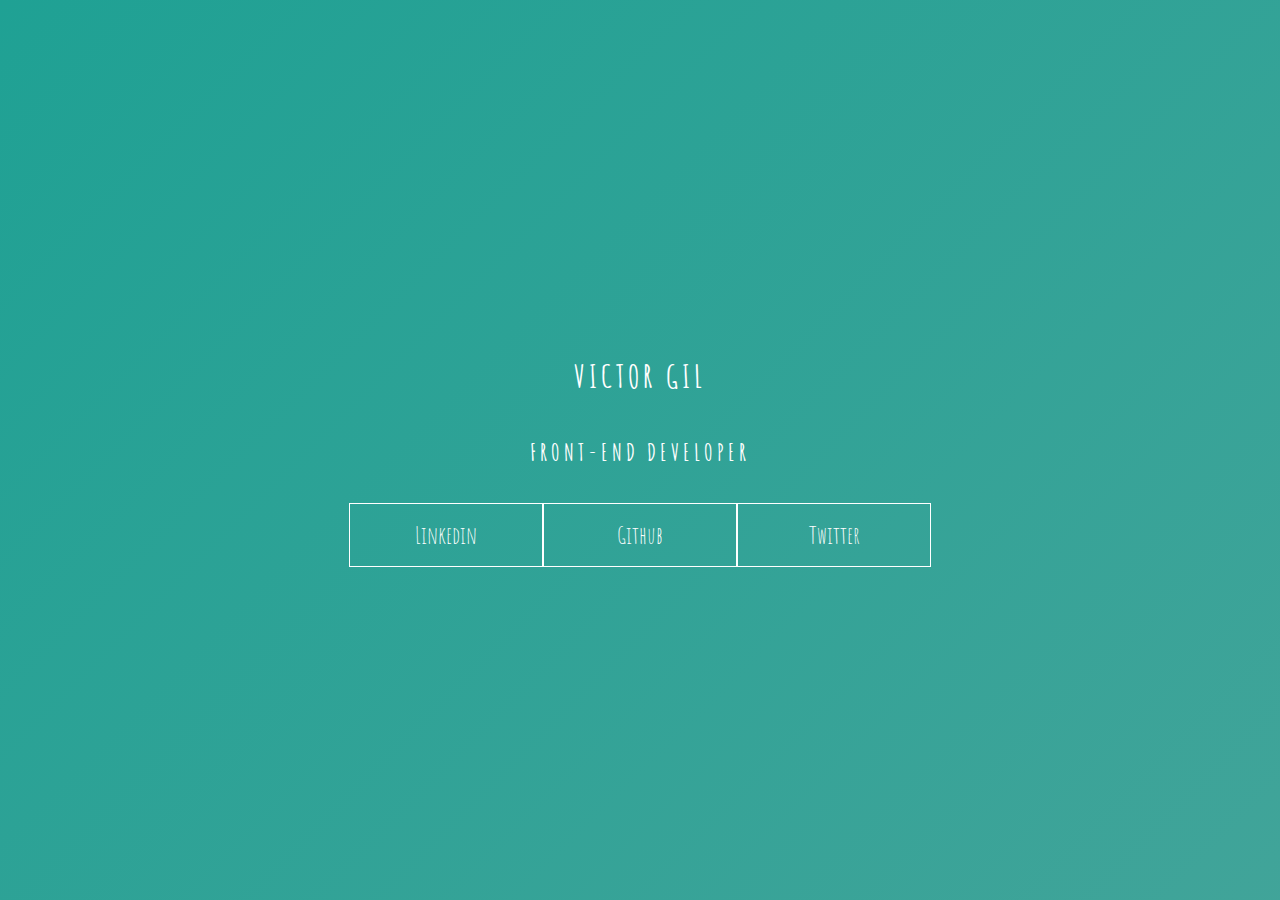
<file: keyframes_1/index.html>
<!DOCTYPE html>
<html lang="en">
<head>
    <meta charset="UTF-8">
    <meta name="viewport" content="width=device-width, initial-scale=1.0">
    <link rel="stylesheet" href="style.css">
    <title>Document</title>
</head>
<body>
    <main class="wrapper">
        <h1>Victor Gil</h1>
        <h2>Front-end Developer</h2>
        <div class="social-media">
            <a href="https://www.linkedin.com/in/srgil11/">Linkedin</a>
            <a href="https://github.com/SrGiL11">Github</a>
            <a href="https://twitter.com/SrGiL11">Twitter</a>
        </div>
    </main>
</body>
</html>
</file>
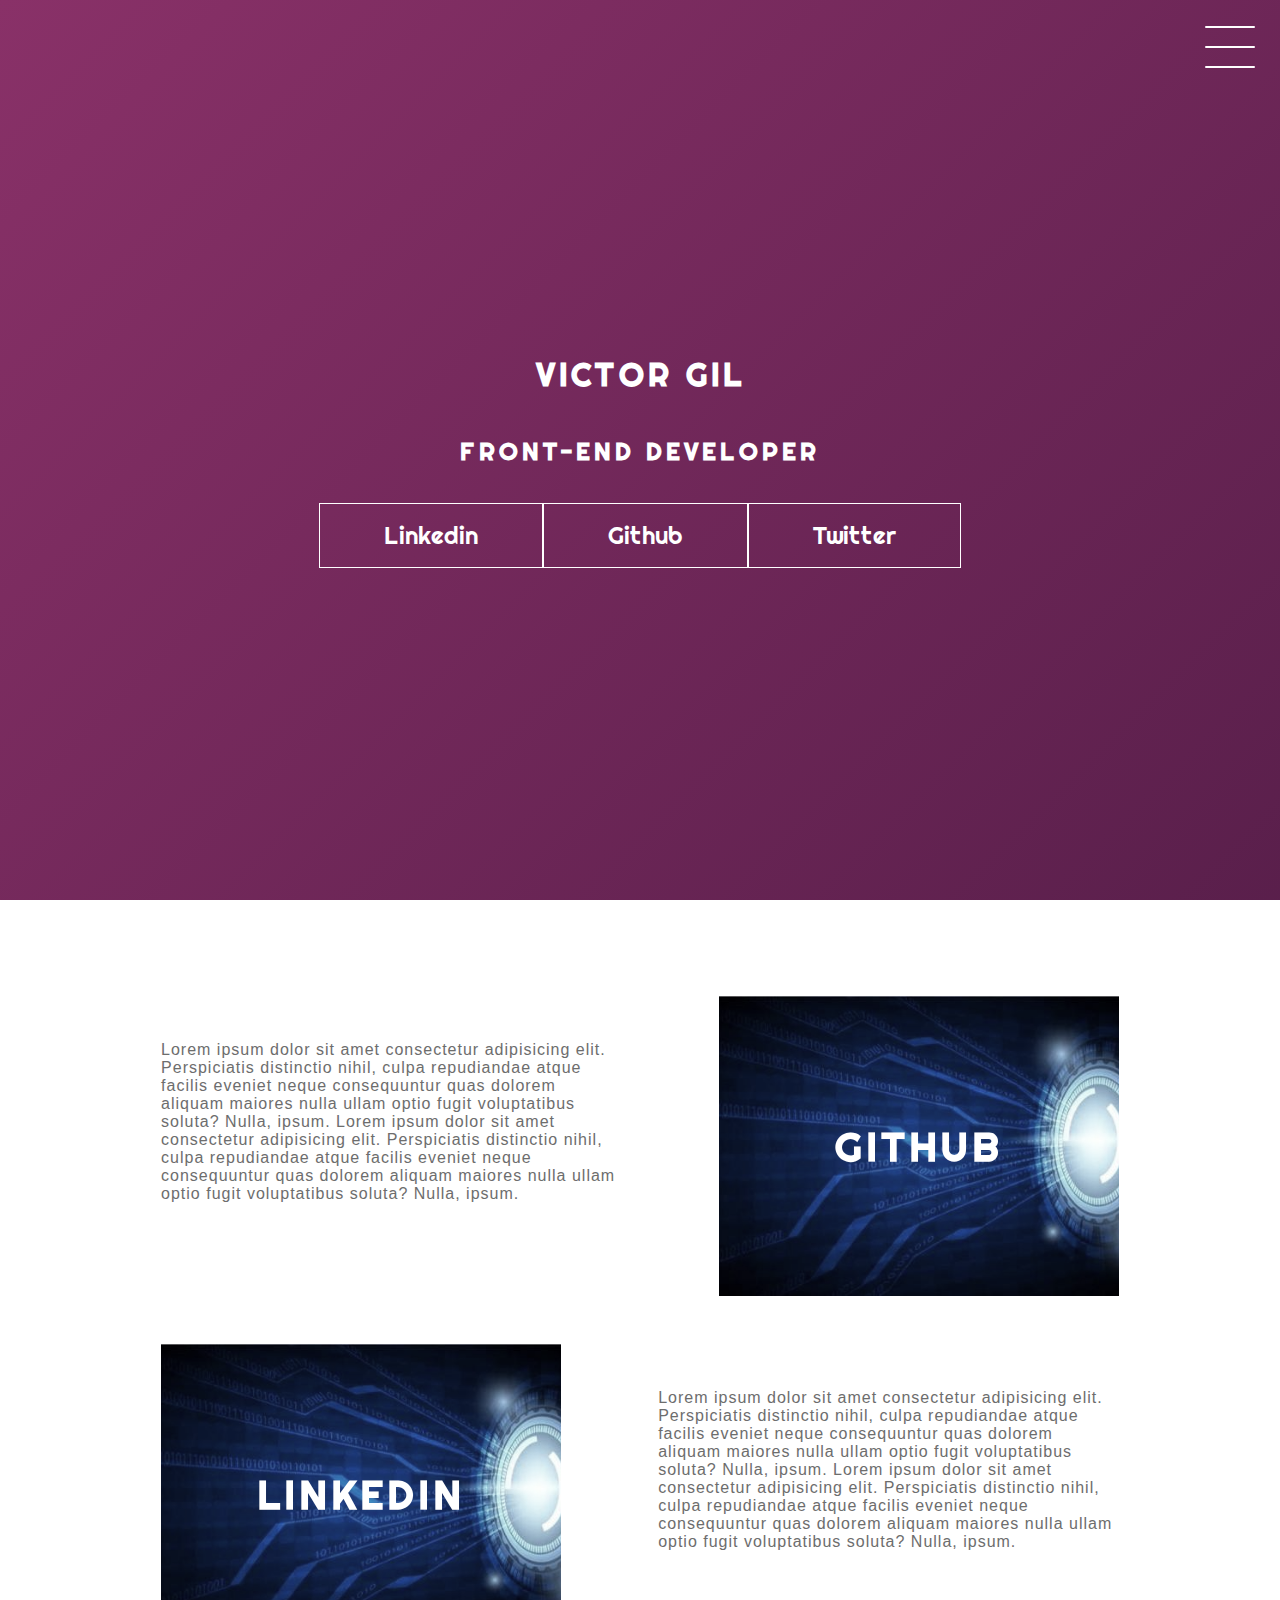
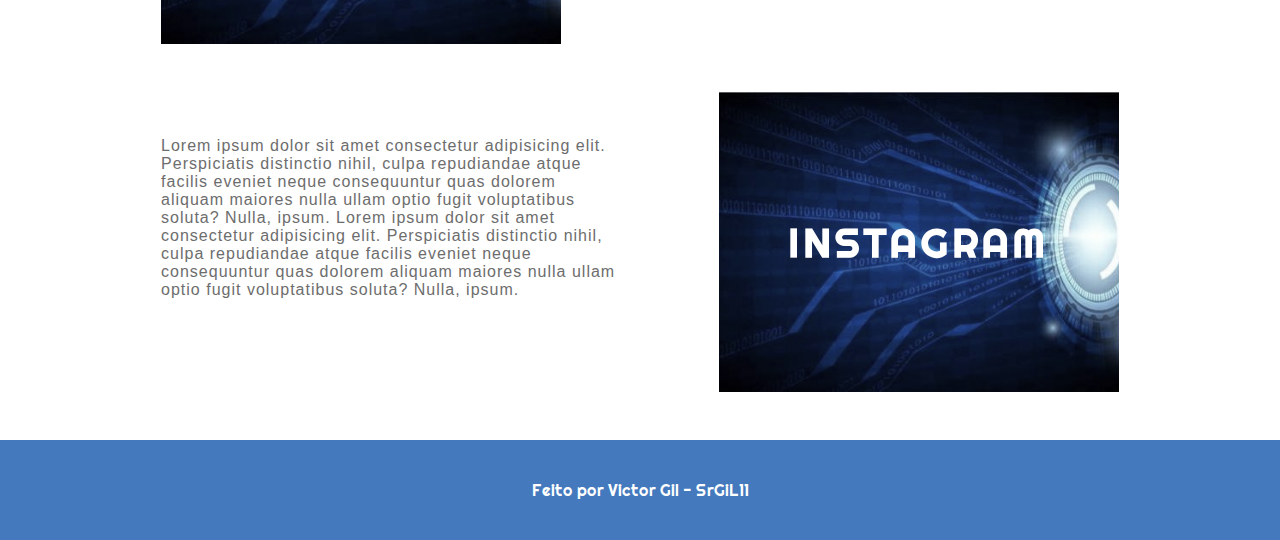
<file: projeto_final/index.html>
<!DOCTYPE html>
<html lang="en">
<head>
    <meta charset="UTF-8">
    <meta name="viewport" content="width=device-width, initial-scale=1.0">
    <link rel="stylesheet" href="style.css">
    <title>Document</title>
</head>
<body>
    <header class="header-wrapper">
        <div class="header">
            <div class="checkbox-container">
                <div class="checkbox-wrapper">
                    <input type="checkbox" id="toggle">
                    <label class="checkbox" for="toggle">
                        <div class="trace"></div>
                        <div class="trace"></div>
                        <div class="trace"></div>
                    </label>
                    <div class="menu"></div>
                    <nav class="menu-items">
                        <ul>
                            <li>
                                <a href="#">Home</a>
                            </li>
                            <li>
                                <a href="#">Sobre</a>
                            </li>
                            <li>
                                <a href="#">Projetos</a>
                            </li>
                        </ul>
                    </nav>
                </div>
            </div>
        </div>
        <h1>Victor Gil</h1>
        <h2>Front-end Developer</h2>
        <div class="social-media">
            <a href="https://www.linkedin.com/in/srgil11/">Linkedin</a>
            <a href="https://github.com/SrGiL11">Github</a>
            <a href="https://twitter.com/SrGiL11">Twitter</a>
        </div>
    </header>
    <div class="container">
        <div class="card-container">
            <div class="card-text">Lorem ipsum dolor sit amet consectetur adipisicing elit. Perspiciatis distinctio nihil, culpa repudiandae atque facilis eveniet neque
             consequuntur quas dolorem aliquam maiores nulla ullam optio fugit voluptatibus soluta? Nulla, ipsum.
             Lorem ipsum dolor sit amet consectetur adipisicing elit. Perspiciatis distinctio nihil, culpa repudiandae atque facilis eveniet neque
             consequuntur quas dolorem aliquam maiores nulla ullam optio fugit voluptatibus soluta? Nulla, ipsum.
            </div>
            <div class="card">
                <div class="card-wrapper">
                    <h2>Github</h2>
                    <p>Veja meus projetos!</p>
                </div>
            </div>
        </div>

        <div class="card-container">
            <div class="card">
                <div class="card-wrapper">
                    <h2>Linkedin</h2>
                    <p>Vem ver minha carreira profissional!</p>
                </div>
            </div>
            <div class="card-text">Lorem ipsum dolor sit amet consectetur adipisicing elit. Perspiciatis distinctio nihil, culpa repudiandae atque facilis eveniet neque
             consequuntur quas dolorem aliquam maiores nulla ullam optio fugit voluptatibus soluta? Nulla, ipsum.
             Lorem ipsum dolor sit amet consectetur adipisicing elit. Perspiciatis distinctio nihil, culpa repudiandae atque facilis eveniet neque
             consequuntur quas dolorem aliquam maiores nulla ullam optio fugit voluptatibus soluta? Nulla, ipsum.
            </div>
        </div>
        
        <div class="card-container">
            <div class="card-text">Lorem ipsum dolor sit amet consectetur adipisicing elit. Perspiciatis distinctio nihil, culpa repudiandae atque facilis eveniet neque
             consequuntur quas dolorem aliquam maiores nulla ullam optio fugit voluptatibus soluta? Nulla, ipsum.
             Lorem ipsum dolor sit amet consectetur adipisicing elit. Perspiciatis distinctio nihil, culpa repudiandae atque facilis eveniet neque
             consequuntur quas dolorem aliquam maiores nulla ullam optio fugit voluptatibus soluta? Nulla, ipsum.
            </div>
            <div class="card">
                <div class="card-wrapper">
                    <h2>Instagram</h2>
                    <p>Ou mais do meu dia-a-dia ;)</p>
                </div>
            </div>
        </div>
    </div>
    <footer class="footer">
        Feito por Victor Gil - SrGiL11 
    </footer>
</body>
</html>
</file>
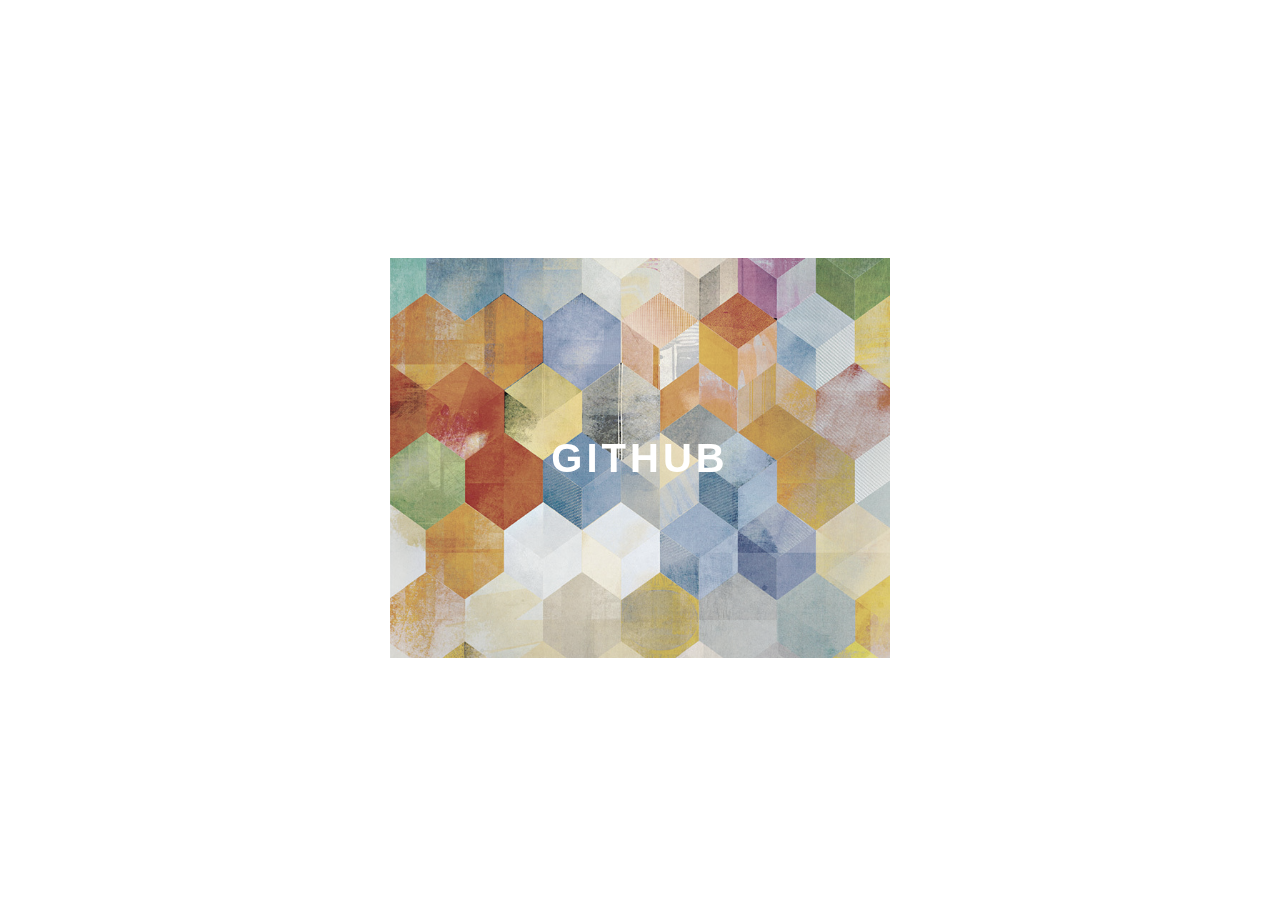
<file: transitions_1/index.html>
<!DOCTYPE html>
<html lang="en">
<head>
    <meta charset="UTF-8">
    <meta name="viewport" content="width=device-width, initial-scale=1.0">
    <link rel="stylesheet" href="style.css">
    <title>Document</title>
</head>
<body>
    <div class="container">
        <div class="card">
            <div class="card-wrapper">
                <h2>Github</h2>
                <p> Veja meus projetos! </p>
            </div>
        </div>
    </div>
</body>
</html>
</file>
<file: keyframes_1/style.css>
@import url('https://fonts.googleapis.com/css2?family=Amatic+SC&display=swap');

body {
    margin: 0;
    padding: 0;
    color: #ffffff;
    font-family: 'amatic sc', sans-serif;
}

.wrapper {
    height: 100vh;
    width: 100vw;
    background: linear-gradient(-45deg, #5e0878, #085078, #4ca59b, #1fa194);
    background-size: 400% 400%;
    display: flex;
    flex-direction: column;
    justify-content: center;
    align-items: center;
    animation: backgroundTransition 8s ease-in-out infinite;
}

h1 {
    text-transform: uppercase;
    letter-spacing: 4px;
}

h2 {
    text-transform: uppercase;
    letter-spacing: 4px;
}

.social-media {
    margin-top: 1rem;
    display: flex;
}

a {
    text-decoration: none;
    color: #ffffff;
    font-size: 24px;
    padding: 1rem 4rem;
    border: 1px solid #ffffff;
    min-width: 4rem;
    display: flex;
    justify-content: center;
    align-items: center;
    transition: .5s cubic-bezier(0.55, 0.025, 0.675, 0.97);
}

a:hover {
    color: #085078;
    background-color: #ffffff;
}

@keyframes backgroundTransition {
    0% {
        background-position:  0% 80%;
    }
    50% {
        background-position: 80% 100%;
    }
    100% {
        background-position: 0% 90%;
    }
}
</file>
<file: projeto_final/style.css>
@import url('https://fonts.googleapis.com/css2?family=Lobster&family=PT+Serif:ital@1&family=Righteous&display=swap');

body {
    margin: 0;
    padding: 0;
    color: #ffffff;
    font-family: 'Lobster', cursive;
    font-family: 'PT Serif', serif;
    font-family: 'Righteous', cursive;
}

/* HEADER */

.header-wrapper {
    height: 100vh;
    width: 100vw;
    background: linear-gradient(-45deg, #050404, #2E1C2B, #4A1942, #893168);
    background-size: 400% 400%;
    display: flex;
    flex-direction: column;
    justify-content: center;
    align-items: center;
    animation: backgroundTransition 8s ease-in-out infinite;
    position: relative;
}

h1 {
    text-transform: uppercase;
    letter-spacing: 4px;
}

h2 {
    text-transform: uppercase;
    letter-spacing: 4px;
}

.social-media {
    margin-top: 1rem;
    display: flex;
}

.social-media a {
    text-decoration: none;
    color: #ffffff;
    font-size: 24px;
    padding: 1rem 4rem;
    border: 1px solid #ffffff;
    min-width: 4rem;
    display: flex;
    justify-content: center;
    align-items: center;
    transition: .5s cubic-bezier(0.55, 0.025, 0.675, 0.97);
}

a:hover {
    color: #2E1C2B;
    background-color: #ffffff;
}

@keyframes backgroundTransition {
    0% {
        background-position:  0% 80%;
    }
    50% {
        background-position: 80% 100%;
    }
    100% {
        background-position: 0% 90%;
    }
}

/* MENU HAMBURGUER */

.checkbox-container {
    display: flex;
    justify-content: center;
    align-items: center;
}

.checkbox {
    height: 100px;
    width: 100px;
    position: absolute;
    top: 0;
    right: 0;
    display: flex;
    justify-content: center;
    cursor: pointer;
    z-index: 9999;
    transition: 400ms ease-in-out 0s;
}

.checkbox .trace {
    width: 50px;
    height: 2px;
    background-color: white;
    position: absolute;
    border-radius: 4px;
    transition: 0.5s ease-in-out;
}

.checkbox .trace:nth-child(1) {
    top: 26px;
    transform: rotate(0);
}

.checkbox .trace:nth-child(2) {
    top: 46px;
    transform: rotate(0);
}

.checkbox .trace:nth-child(3) {
    top: 66px;
    transform: rotate(0);
}

#toggle {
    display: none;
}

/* MENU */

.menu {
    position: absolute;
    top: 28px;
    right: 30px;
    background: transparent;
    height: 40px;
    width: 40px;
    border-radius: 50%;
    box-shadow: 0px 0px 0px 0px white;
    z-index: -1;
    transition: 400ms ease-in-out 0s;
}

.menu-items {
    position: fixed;
    top: 0;
    left: 0;
    width: 100%;
    height: 100vh;
    display: flex;
    justify-content: center;
    align-items: center;
    z-index: 2;
    opacity: 0;
    visibility: hidden;
    transition: 400ms ease-in-out 0s;
}

.menu-items ul {
    list-style-type: none;
}

.menu-items ul li a{
    margin: 10px 0;
    color: #2E1C2B;
    text-decoration: none;
    text-transform: uppercase;
    letter-spacing: 4px;
    font-size: 40px;
}

/* ANIMAÇÃO DO MENU */

#toggle:checked + .checkbox .trace:nth-child(1) {
    transform: rotate(45deg);
    background-color: #2E1C2B;
    top: 47px;
}

#toggle:checked + .checkbox .trace:nth-child(2) {
    transform:  translateX(-100px);
    width: 30px;
    visibility: hidden;
    opacity: 0;
}

#toggle:checked + .checkbox .trace:nth-child(3) {
    transform: rotate(-45deg);
    background-color: #2E1C2B;
    top: 48px;
}

#toggle:checked + .checkbox {
    background-color: white;
}

#toggle:checked ~ .menu{
    box-shadow: 0px 0px 0px 100vmax white;
    z-index: 1;
}

#toggle:checked ~ .menu-items{
    visibility: visible;
    opacity: 1;
}

/* CARDS */

.container {
    width: 100%;
    height: auto;
    display: flex;
    flex-direction: column;
    justify-content: space-evenly;
    align-items: center;
    margin: 3rem 0;
}

.card-container {
    display: flex;
    align-items: center;
    justify-content: space-evenly;
    width: 90%;
}

.card {
    height: 300px;
    width: 400px;
    margin: 3rem 0 0 0;
    background-image: url('./tech2.jpg');
    background-position: center;
    background-repeat: no-repeat;
    background-size: cover;
    display: flex;
    justify-content: center;
    align-items: center;
    filter: grayscale(0.5);
    color: white;
    cursor: pointer;
    transition: 0.3s;
}

.card-text {
    width: 40%;
    font-family: sans-serif;
    letter-spacing: 1px;
    color: rgb(109, 109, 109);
}

.card-wrapper {
    text-align: center;
    display: flex;
    flex-direction: column;
    justify-content: center;
    align-items: center;
    position: relative;
}

.card-wrapper::before {
    content: '';
    position: absolute;
    height: 100px;
    width: 100px;
    display: block;
    border: 1px solid white;
    opacity: 0;
    transition: 0.3s;
}

.card-wrapper h2 {
    font-size: 40px;
    text-transform: uppercase;
    letter-spacing: 4px;
    margin: 0;
    transition: 0.3s;
}

.card-wrapper p {
    font-size: 0;
    visibility: hidden;
    opacity: 0;
    font-weight: bold;
    text-transform: uppercase;
    transition: 0.3s;
}

.card:hover {
    filter: unset;
}

.card:hover > .card-wrapper::before {
    height: 250px;
    width: 350px;
    opacity: 1;
}

.card:hover > .card-wrapper p {
    opacity: 1;
    visibility: visible;
    font-size: 14px;
}

/* FOOTER */

.footer {
    width: 100%;
    height: 100px;
    background-color: #4479be;
    display: flex;
    justify-content: center;
    align-items: center;
}

@media (max-width: 800px) {
    .social-media {
        display: flex;
        flex-direction: column;
    }

    .container {
        margin-top: 0;
    }

    .card-container {
        flex-direction: column;
    }

    .container .card-container:nth-child(1),
    .container .card-container:nth-child(3) {
        flex-direction: column-reverse;
    }

    .card {
        height: 250px;
        width: 250px;
    }

    .card-text {
        width: 90%;
        margin-top: 2rem;
        text-align: center;
    }

    .card:hover > .card-wrapper::before {
        height: 190px;
        width: 190px;
    }
}
</file>
<file: transitions_1/style.css>
body {
    font-family: sans-serif;
}

.container {
    width: 100%;
    height: 100vh;
    display: flex;
    justify-content: center;
    align-items: center;
}

.card {
    height: 400px;
    width: 500px;
    background-image: url('./abstrata.jpg');
    background-position: center;
    background-repeat: no-repeat;
    background-size: cover;
    display: flex;
    justify-content: center;
    align-items: center;
    filter: grayscale(0.5);
    color: white;
    cursor: pointer;
    transition: 0.3s;
}

.card-wrapper {
    text-align: center;
    display: flex;
    flex-direction: column;
    justify-content: center;
    align-items: center;
    position: relative;
}

.card-wrapper::before {
    content: '';
    position: absolute;
    height: 100px;
    width: 100px;
    display: block;
    border: 1px solid white;
    opacity: 0;
    transition: 0.3s;
}

.card-wrapper h2 {
    font-size: 40px;
    text-transform: uppercase;
    letter-spacing: 4px;
    margin: 0;
    transition: 0.3s;
}

.card-wrapper p {
    font-size: 0;
    visibility: hidden;
    opacity: 0;
    font-weight: bold;
    text-transform: uppercase;
    transition: 0.3s;
}

.card:hover {
    filter: unset;
}

.card:hover > .card-wrapper::before {
    height: 300px;
    width: 400px;
    opacity: 1;
}

.card:hover > .card-wrapper p {
    opacity: 1;
    visibility: visible;
    font-size: 14px;
}
</file>
